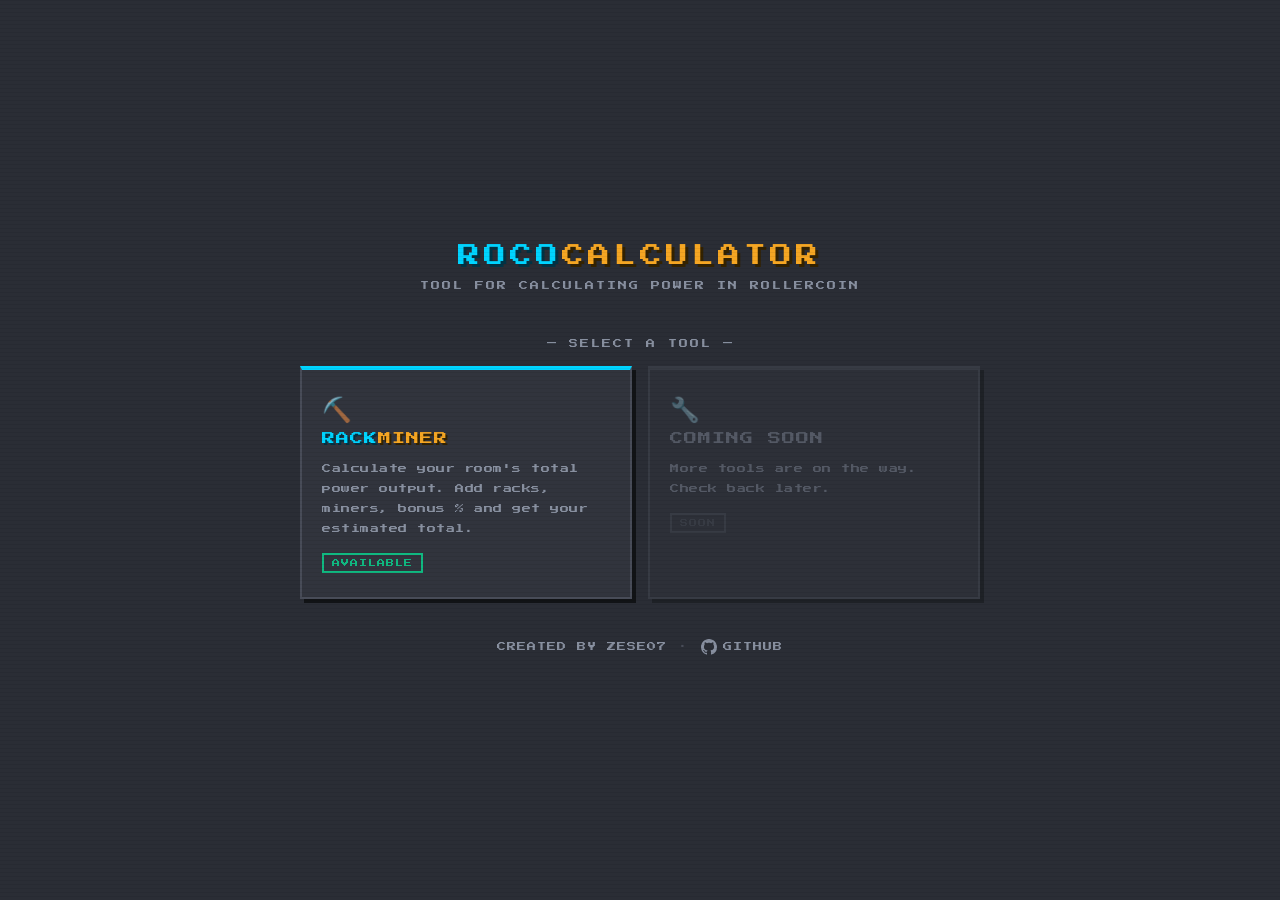
<file: index.html>
<!DOCTYPE html>
<html lang="en">
<head>
<meta charset="UTF-8">
<meta name="viewport" content="width=device-width, initial-scale=1.0">
<title>RocoCalculator</title>
<link href="https://fonts.googleapis.com/css2?family=Press+Start+2P&display=swap" rel="stylesheet">
<link rel="icon" type="image/svg+xml" href="assets/favicon.svg">
<link rel="stylesheet" href="styles.css?v=20260320-1">
</head>
<body class="home-page">

<div class="logo">
    <span class="brand-roco brand-main-roco">ROCO</span><span class="brand-calc brand-main-calc">CALCULATOR</span>
</div>
<p class="tagline">TOOL FOR CALCULATING POWER IN ROLLERCOIN</p>
<p class="section-label">— SELECT A TOOL —</p>

<div class="tools-grid">
    <a class="tool-card" href="rackminer/">
        <div class="icon">⛏️</div>
        <div class="name">
            <span class="brand-roco brand-mini-roco">RACK</span><span class="brand-calc brand-mini-calc">MINER</span>
        </div>
        <div class="desc">Calculate your room's total power output. Add racks, miners, bonus % and get your estimated total.</div>
        <div class="tag">AVAILABLE</div>
    </a>
    <div class="tool-card soon">
        <div class="icon">🔧</div>
        <div class="name tool-name-muted">COMING SOON</div>
        <div class="desc">More tools are on the way. Check back later.</div>
        <div class="tag">SOON</div>
    </div>
</div>

<div class="footer">
    <span>CREATED BY ZESE07</span>
    <span class="footer-separator">·</span>
    <a href="https://github.com/Zese07/rococalculator" target="_blank" rel="noopener">
        <svg class="gh-icon" viewBox="0 0 24 24"><path d="M12 0C5.37 0 0 5.37 0 12c0 5.31 3.435 9.795 8.205 11.385.6.105.825-.255.825-.57 0-.285-.015-1.23-.015-2.235-3.015.555-3.795-.735-4.035-1.41-.135-.345-.72-1.41-1.23-1.695-.42-.225-1.02-.78-.015-.795.945-.015 1.62.87 1.845 1.23 1.08 1.815 2.805 1.305 3.495.99.105-.78.42-1.305.765-1.605-2.67-.3-5.46-1.335-5.46-5.925 0-1.305.465-2.385 1.23-3.225-.12-.3-.54-1.53.12-3.18 0 0 1.005-.315 3.3 1.23.96-.27 1.98-.405 3-.405s2.04.135 3 .405c2.295-1.56 3.3-1.23 3.3-1.23.66 1.65.24 2.88.12 3.18.765.84 1.23 1.905 1.23 3.225 0 4.605-2.805 5.625-5.475 5.925.435.375.81 1.095.81 2.22 0 1.605-.015 2.895-.015 3.3 0 .315.225.69.825.57A12.02 12.02 0 0 0 24 12c0-6.63-5.37-12-12-12z"/></svg>
        GITHUB
    </a>
</div>
</body>
</html>
</file>
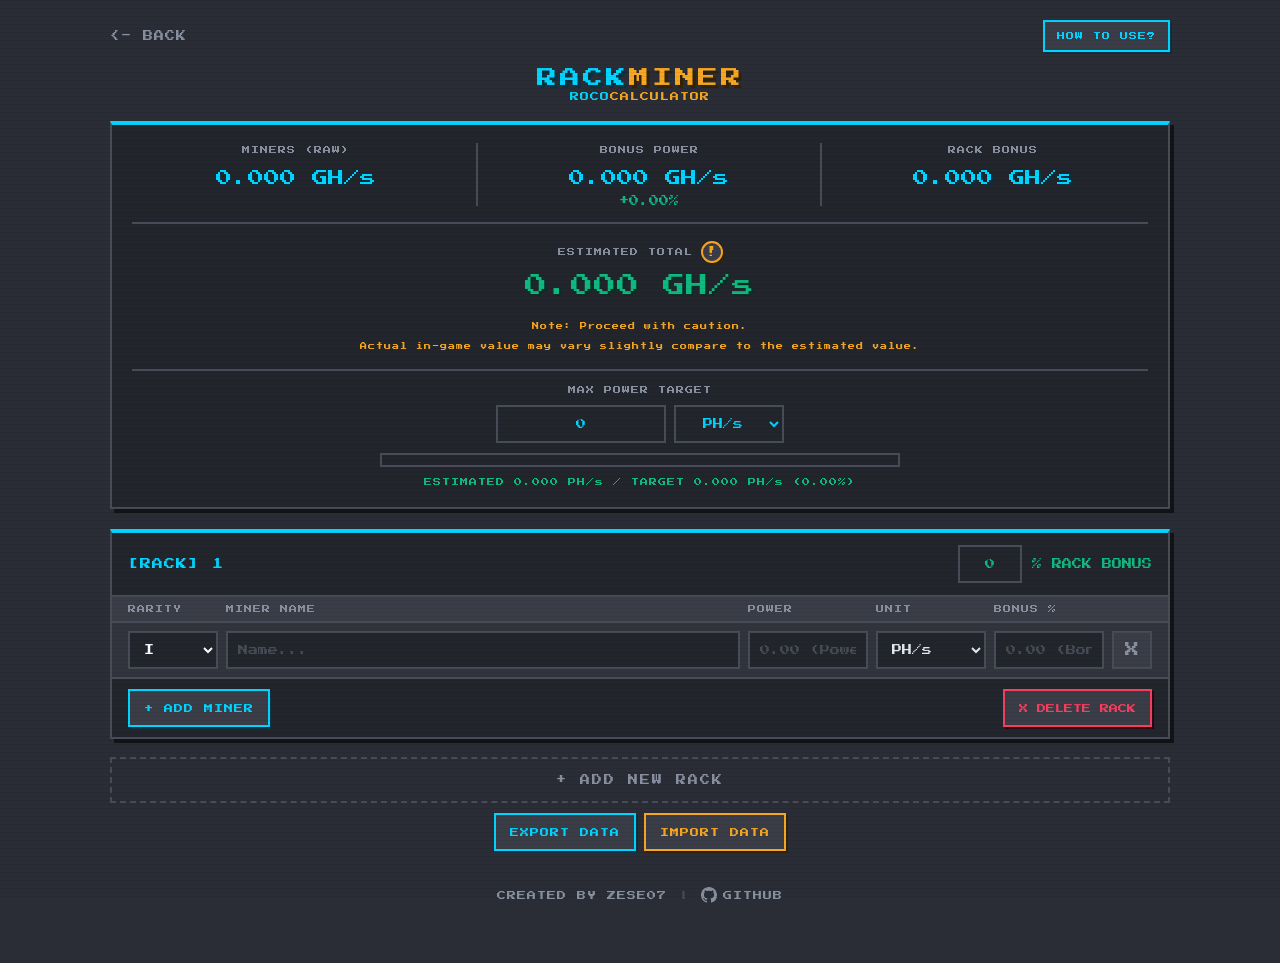
<file: rackminer/index.html>
﻿<!DOCTYPE html>
<html lang="en">
<head>
<meta charset="UTF-8">
<meta name="viewport" content="width=device-width, initial-scale=1.0">
<title>RackMiner - RocoCalculator</title>
<link href="https://fonts.googleapis.com/css2?family=Press+Start+2P&display=swap" rel="stylesheet">
<link rel="icon" type="image/svg+xml" href="../assets/favicon.svg">
<link rel="stylesheet" href="../styles.css?v=20260320-3">
</head>
<body class="rack-page">
<div class="container">

    <div class="top-actions">
        <a class="back-link" href="../"><- BACK</a>
        <button class="help-trigger" type="button" onclick="openHelpModal()">HOW TO USE?</button>
    </div>

    <div class="page-title">
        <span class="brand-roco brand-main-roco">RACK</span><span class="brand-calc brand-main-calc">MINER</span>
    </div>
    <div class="breadcrumb">
        <span class="brand-roco">ROCO</span><span class="brand-calc">CALCULATOR</span>
    </div>

    <div class="dashboard">
        <div class="dash-cell">
            <span class="label-head">MINERS (RAW)</span>
            <span class="dash-val" id="dMiners">0.000 PH/s</span>
        </div>
        <div class="dash-cell divider-cell">
            <span class="label-head">BONUS POWER</span>
            <span class="dash-val" id="dBonus">0.000 PH/s</span>
            <span class="dash-sub" id="dBonusPct">+0.00%</span>
        </div>
        <div class="dash-cell divider-cell">
            <span class="label-head">RACK BONUS</span>
            <span class="dash-val" id="dRack">0.000 PH/s</span>
        </div>
        <div class="total-footer">
            <div class="total-label-row">
                <span class="label-head">ESTIMATED TOTAL</span>
                <button class="caution-trigger" type="button" onclick="openCautionModal()" aria-label="Open caution notice">!</button>
            </div>
            <span class="total-big" id="dTotal">0.000 PH/s</span>
            <span class="total-note">Note: Proceed with caution.<br>Actual in-game value may vary slightly compare to the estimated value.<br></span>
            <div class="target-wrap">
                <label class="target-label" for="targetPowerValue">MAX POWER TARGET</label>
                <div class="target-input-row">
                    <input type="number" id="targetPowerValue" class="target-input" min="0" step="0.001" value="0" oninput="solve()">
                    <select id="targetPowerUnit" class="target-unit" onchange="solve()">
                        <option value="1" selected>PH/s</option>
                        <option value="1000">EH/s</option>
                        <option value="1000000">ZH/s</option>
                    </select>
                </div>
                <div class="target-progress">
                    <div class="target-progress-fill" id="targetFill"></div>
                </div>
                <span class="target-line" id="targetLine">ESTIMATED 0.000 PH/s / TARGET 0.000 PH/s (0.00%)</span>
            </div>
        </div>
        <span class="sync-tag" id="syncTag">SAVED</span>
    </div>

    <div id="rackContainer"></div>
    <button class="btn-add-rack" onclick="addRack(); solve();">+ ADD NEW RACK</button>
    <div class="io-actions">
        <button class="btn-io btn-export" onclick="exportRackMinerData()">EXPORT DATA</button>
        <button class="btn-io btn-import" onclick="triggerImportRackMinerData()">IMPORT DATA</button>
        <input id="importRackMinerFile" type="file" accept="application/json,.json" hidden onchange="importRackMinerData(event)">
    </div>

    <div id="deleteConfirmOverlay" class="confirm-overlay" aria-hidden="true">
        <div class="confirm-modal" role="dialog" aria-modal="true" aria-labelledby="deleteConfirmTitle" aria-describedby="deleteConfirmMessage">
            <div class="confirm-head">
                <span class="confirm-title" id="deleteConfirmTitle">DELETE ITEM?</span>
            </div>
            <p class="confirm-message" id="deleteConfirmMessage">This action cannot be undone.</p>
            <div class="confirm-actions">
                <button id="deleteConfirmConfirm" class="confirm-btn confirm-delete" type="button">DELETE</button>
                <button id="deleteConfirmCancel" class="confirm-btn confirm-cancel" type="button">CANCEL</button>
            </div>
        </div>
    </div>

    <div id="helpOverlay" class="confirm-overlay" aria-hidden="true">
        <div class="confirm-modal help-modal" role="dialog" aria-modal="true" aria-labelledby="helpModalTitle" aria-describedby="helpModalBody">
            <div class="confirm-head">
                <span class="confirm-title" id="helpModalTitle">HOW TO USE RACKMINER</span>
            </div>
            <div class="confirm-message help-message" id="helpModalBody">
                <p>1. Add your racks and set each RACK BONUS.</p>
                <p>2. Add miners and enter POWER, UNIT, and BONUS.</p>
                <p>3. Set MAX POWER TARGET to track safe limits.</p>
                <p>4. Things get saved locally but you can use EXPORT/IMPORT to back up or transfer your setup.</p>
            </div>
            <div class="confirm-actions">
                <button id="helpModalClose" class="confirm-btn help-close" type="button">GOT IT</button>
            </div>
        </div>
    </div>

    <div id="cautionOverlay" class="confirm-overlay" aria-hidden="true">
        <div class="confirm-modal caution-modal" role="dialog" aria-modal="true" aria-labelledby="cautionModalTitle">
            <div class="confirm-head">
                <span class="confirm-title" id="cautionModalTitle">CAUTION NOTICE</span>
            </div>
            <img class="caution-image" src="../assets/caution.png" alt="Caution notice image">
            <div class="confirm-actions">
                <button id="cautionModalClose" class="confirm-btn caution-close" type="button">CLOSE</button>
            </div>
        </div>
    </div>

    <div class="footer">
        <span>CREATED BY ZESE07</span>
        <span class="footer-separator">|</span>
        <a href="https://github.com/Zese07/rococalculator" target="_blank" rel="noopener">
            <svg class="gh-icon" viewBox="0 0 24 24"><path d="M12 0C5.37 0 0 5.37 0 12c0 5.31 3.435 9.795 8.205 11.385.6.105.825-.255.825-.57 0-.285-.015-1.23-.015-2.235-3.015.555-3.795-.735-4.035-1.41-.135-.345-.72-1.41-1.23-1.695-.42-.225-1.02-.78-.015-.795.945-.015 1.62.87 1.845 1.23 1.08 1.815 2.805 1.305 3.495.99.105-.78.42-1.305.765-1.605-2.67-.3-5.46-1.335-5.46-5.925 0-1.305.465-2.385 1.23-3.225-.12-.3-.54-1.53.12-3.18 0 0 1.005-.315 3.3 1.23.96-.27 1.98-.405 3-.405s2.04.135 3 .405c2.295-1.56 3.3-1.23 3.3-1.23.66 1.65.24 2.88.12 3.18.765.84 1.23 1.905 1.23 3.225 0 4.605-2.805 5.625-5.475 5.925.435.375.81 1.095.81 2.22 0 1.605-.015 2.895-.015 3.3 0 .315.225.69.825.57A12.02 12.02 0 0 0 24 12c0-6.63-5.37-12-12-12z"/></svg>
            GITHUB
        </a>
    </div>

</div>
<script src="./rackminer.js?v=20260320-3"></script>
</body>
</html>
</file>
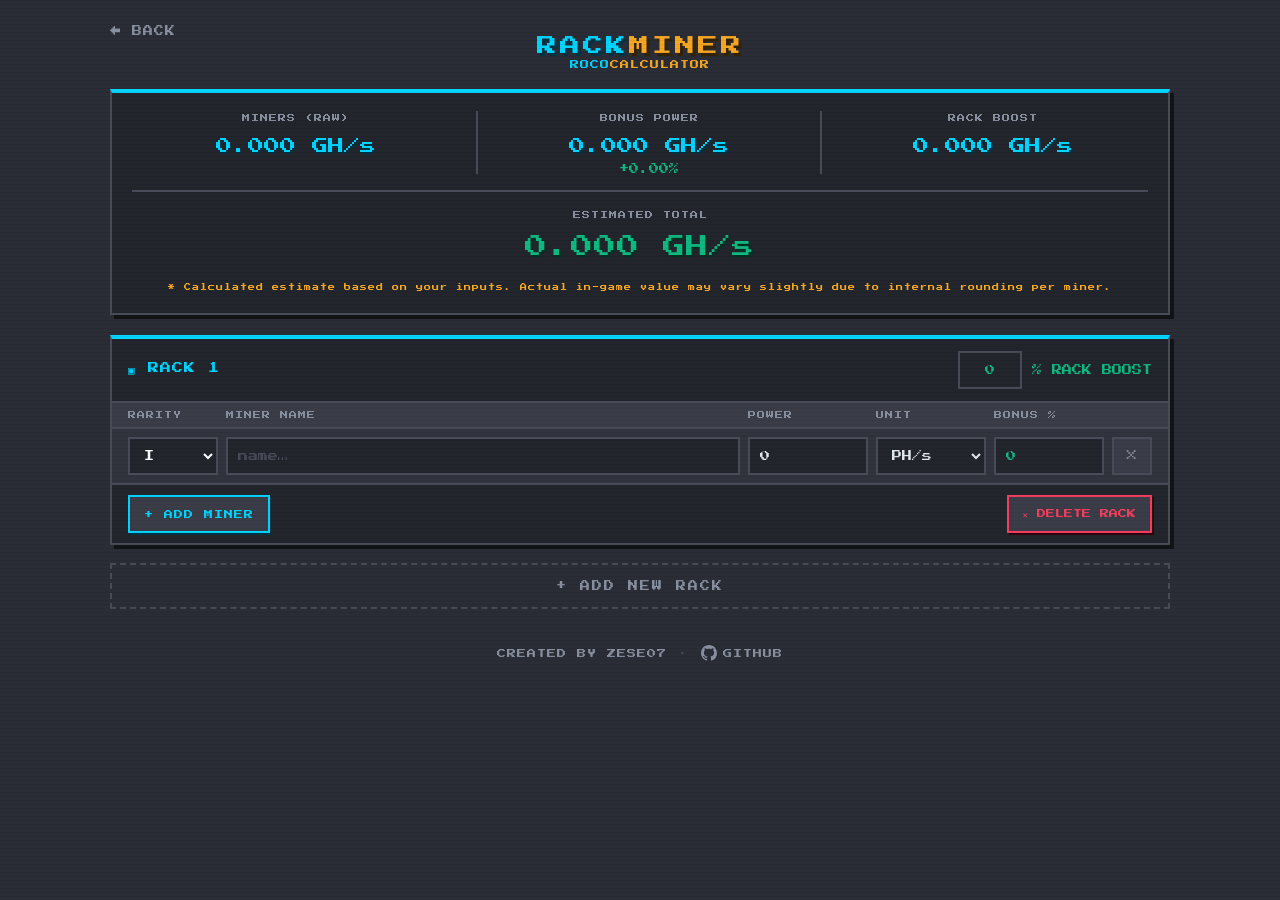
<file: rackminer.html>
<!DOCTYPE html>
<html lang="en">
<head>
<meta charset="UTF-8">
<title>RackMiner — RocoCalculator</title>
<link href="https://fonts.googleapis.com/css2?family=Press+Start+2P&display=swap" rel="stylesheet">
<link rel="icon" type="image/svg+xml" href="assets/favicon.svg">
<link rel="stylesheet" href="styles.css">
</head>
<body class="rack-page">
<div class="container">

    <a class="back-link" href="index.html">← BACK</a>

    <div class="page-title">
        <span class="brand-roco brand-main-roco">RACK</span><span class="brand-calc brand-main-calc">MINER</span>
    </div>
    <div class="breadcrumb">
        <span class="brand-roco">ROCO</span><span class="brand-calc">CALCULATOR</span>
    </div>

    <div class="dashboard">
        <div class="dash-cell">
            <span class="label-head">MINERS (RAW)</span>
            <span class="dash-val" id="dMiners">0.000 PH/s</span>
        </div>
        <div class="dash-cell divider-cell">
            <span class="label-head">BONUS POWER</span>
            <span class="dash-val" id="dBonus">0.000 PH/s</span>
            <span class="dash-sub" id="dBonusPct">+0.00%</span>
        </div>
        <div class="dash-cell divider-cell">
            <span class="label-head">RACK BOOST</span>
            <span class="dash-val" id="dRack">0.000 PH/s</span>
        </div>
        <div class="total-footer">
            <span class="label-head">ESTIMATED TOTAL</span>
            <span class="total-big" id="dTotal">0.000 PH/s</span>
            <span class="total-note">* Calculated estimate based on your inputs. Actual in-game value may vary slightly due to internal rounding per miner.</span>
        </div>
        <span class="sync-tag" id="syncTag">SAVED ✓</span>
    </div>

    <div id="rackContainer"></div>
    <button class="btn-add-rack" onclick="addRack(); solve();">+ ADD NEW RACK</button>

    <div class="footer">
        <span>CREATED BY ZESE07</span>
        <span class="footer-separator">·</span>
        <a href="https://github.com/Zese07/rococalculator" target="_blank" rel="noopener">
            <svg class="gh-icon" viewBox="0 0 24 24"><path d="M12 0C5.37 0 0 5.37 0 12c0 5.31 3.435 9.795 8.205 11.385.6.105.825-.255.825-.57 0-.285-.015-1.23-.015-2.235-3.015.555-3.795-.735-4.035-1.41-.135-.345-.72-1.41-1.23-1.695-.42-.225-1.02-.78-.015-.795.945-.015 1.62.87 1.845 1.23 1.08 1.815 2.805 1.305 3.495.99.105-.78.42-1.305.765-1.605-2.67-.3-5.46-1.335-5.46-5.925 0-1.305.465-2.385 1.23-3.225-.12-.3-.54-1.53.12-3.18 0 0 1.005-.315 3.3 1.23.96-.27 1.98-.405 3-.405s2.04.135 3 .405c2.295-1.56 3.3-1.23 3.3-1.23.66 1.65.24 2.88.12 3.18.765.84 1.23 1.905 1.23 3.225 0 4.605-2.805 5.625-5.475 5.925.435.375.81 1.095.81 2.22 0 1.605-.015 2.895-.015 3.3 0 .315.225.69.825.57A12.02 12.02 0 0 0 24 12c0-6.63-5.37-12-12-12z"/></svg>
            GITHUB
        </a>
    </div>

</div>
<script>
    const RARITY_CLS = { 'I': 'rarity-I', 'II': 'rarity-II', 'III': 'rarity-III', 'IV': 'rarity-IV', 'V': 'rarity-V' };

    const UNITS = [
        { label: 'GH/s', val: 0.000001 },
        { label: 'TH/s', val: 0.001    },
        { label: 'PH/s', val: 1        },
        { label: 'EH/s', val: 1000     },
        { label: 'ZH/s', val: 1000000  },
    ];

    function unitOptions(saved) {
        return UNITS.map(u => `<option value="${u.val}" ${saved == u.val ? 'selected' : ''}>${u.label}</option>`).join('');
    }

    function rarityOptions(saved) {
        return ['I','II','III','IV','V'].map(k =>
            `<option value="${k}" ${saved == k ? 'selected' : ''}>${k}</option>`
        ).join('');
    }

    function updateRarityColor(select) {
        const cls = RARITY_CLS[select.value] || 'rarity-I';
        select.className = 'm-rarity ' + cls;
        const nameInput = select.closest('.miner-row').querySelector('.m-name');
        if (nameInput) nameInput.className = 'm-name ' + cls;
    }

    let rackCount = 0;

    function addRack(data = null) {
        rackCount++;
        const id = Date.now() + Math.random();
        const div = document.createElement('div');
        div.className = 'rack-box';
        div.id = `rack_${id}`;
        div.dataset.num = rackCount;
        div.innerHTML = `
            <div class="rack-header">
                <span class="rack-title">▣ RACK ${rackCount}</span>
                <div class="rack-boost-wrap">
                    <input type="number" class="r-bonus" value="${data ? data.bonus : 0}" oninput="solve()">
                    <span>% RACK BOOST</span>
                </div>
            </div>
            <div class="col-heads">
                <span class="col-head">RARITY</span>
                <span class="col-head">MINER NAME</span>
                <span class="col-head">POWER</span>
                <span class="col-head">UNIT</span>
                <span class="col-head">BONUS %</span>
                <span></span>
            </div>
            <div class="miners-wrap" id="miners_${id}"></div>
            <div class="rack-footer">
                <button class="btn-add-miner" onclick="addMiner('${id}'); solve();">+ ADD MINER</button>
                <button class="btn-del-rack" onclick="this.closest('.rack-box').remove(); renumberRacks(); solve();">✕ DELETE RACK</button>
            </div>
        `;
        document.getElementById('rackContainer').appendChild(div);
        if (data && data.miners) {
            data.miners.forEach(m => addMiner(id, m));
        } else {
            addMiner(id);
        }
    }

    function renumberRacks() {
        let n = 0;
        document.querySelectorAll('.rack-box').forEach(rack => {
            n++;
            rack.querySelector('.rack-title').textContent = '▣ RACK ' + n;
        });
        rackCount = n;
    }

    function addMiner(rId, data = null) {
        const container = document.getElementById(`miners_${rId}`);
        const wrapper = document.createElement('div');
        wrapper.className = 'miner-wrapper';
        const savedUnit = data ? data.unit : 1;
        const savedRarity = data ? (data.tier || 'I') : 'I';
        const cls = RARITY_CLS[savedRarity] || 'rarity-I';
        wrapper.innerHTML = `
            <div class="miner-row">
                <select class="m-rarity ${cls}" onchange="updateRarityColor(this); solve()">
                    ${rarityOptions(savedRarity)}
                </select>
                <input type="text" class="m-name ${cls}" value="${data ? data.name : ''}" placeholder="name…" oninput="solve()">
                <input type="number" class="m-pow" value="${data ? data.pow : ''}" placeholder="0.000" oninput="solve()">
                <select class="m-unit" onchange="solve()">
                    ${unitOptions(savedUnit)}
                </select>
                <input type="number" class="m-bonus" value="${data ? data.bonus : ''}" placeholder="0.00" oninput="solve()">
                <button class="del-miner" onclick="this.closest('.miner-wrapper').remove(); solve();">×</button>
            </div>
            <div class="lock-indicator">⚠ DUPLICATE RARITY — 0% BONUS</div>
        `;
        container.appendChild(wrapper);
    }

    function fmt(ph) {
        if (ph >= 1000000) return (ph / 1000000).toFixed(3) + ' ZH/s';
        if (ph >= 1000)    return (ph / 1000).toFixed(3) + ' EH/s';
        if (ph >= 1)       return ph.toFixed(3) + ' PH/s';
        if (ph >= 0.001)   return (ph * 1000).toFixed(3) + ' TH/s';
        return (ph * 1000000).toFixed(3) + ' GH/s';
    }

    function solve() {
        let totalRawPH = 0, totalRackBonusPH = 0, totalUniqueBonusPct = 0;
        let globalRegistry = new Set();
        let exportData = [];

        document.querySelectorAll('.rack-box').forEach(rack => {
            const rBoost = (parseFloat(rack.querySelector('.r-bonus').value) || 0) / 100;
            let rackRawPH = 0;
            let minersArray = [];

            rack.querySelectorAll('.miner-row').forEach(row => {
                if (!row.querySelector('.m-rarity')) return;
                const tier = row.querySelector('.m-rarity').value;
                const name = row.querySelector('.m-name').value.trim().toLowerCase();
                const p = parseFloat(row.querySelector('.m-pow').value) || 0;
                const u = parseFloat(row.querySelector('.m-unit').value);
                const b = (parseFloat(row.querySelector('.m-bonus').value) || 0) / 100;
                const raw = p * u;
                rackRawPH += raw;

                const uid = `${name}_${tier}`;
                if (name !== '' && !globalRegistry.has(uid)) {
                    totalUniqueBonusPct += b;
                    globalRegistry.add(uid);
                    row.classList.remove('is-locked');
                } else if (name !== '') {
                    row.classList.add('is-locked');
                } else {
                    totalUniqueBonusPct += b;
                }
                minersArray.push({ tier, name: row.querySelector('.m-name').value, pow: p, unit: u, bonus: b * 100 });
            });

            totalRawPH += rackRawPH;
            totalRackBonusPH += rackRawPH * rBoost;
            exportData.push({ bonus: rBoost * 100, miners: minersArray });
        });

        const bonusValPH = (totalRawPH + totalRackBonusPH) * totalUniqueBonusPct;
        const total = totalRawPH + totalRackBonusPH + bonusValPH;

        document.getElementById('dMiners').innerText = fmt(totalRawPH);
        document.getElementById('dRack').innerText = fmt(totalRackBonusPH);
        document.getElementById('dBonus').innerText = fmt(bonusValPH);
        document.getElementById('dBonusPct').innerText = '+' + (totalUniqueBonusPct * 100).toFixed(2) + '%';
        document.getElementById('dTotal').innerText = fmt(total);

        localStorage.setItem('rocoRackMiner', JSON.stringify(exportData));
        const tag = document.getElementById('syncTag');
        tag.style.opacity = '1';
        setTimeout(() => { tag.style.opacity = '0'; }, 1000);
    }

    window.onload = () => {
        const saved = JSON.parse(localStorage.getItem('rocoRackMiner'));
        if (saved && saved.length > 0) {
            saved.forEach(r => addRack(r));
        } else {
            addRack();
        }
        solve();
    };
</script>
</body>
</html>
</file>
<file: styles.css>
:root {
    --bg: #2a2d35;
    --panel: #31343d;
    --panel-dark: #22252c;
    --panel-mid: #3a3d47;
    --border: #484c58;
    --text: #e2e8f0;
    --muted: #8890a0;
    --accent-cyan: #00d4ff;
    --accent-green: #10b981;
    --accent-orange: #f5a623;
    --shadow: #111316;
}

* {
    box-sizing: border-box;
    margin: 0;
    padding: 0;
}

body {
    font-family: 'Press Start 2P', monospace;
    background: var(--bg);
    color: var(--text);
    min-height: 100vh;
}

body::before {
    content: '';
    position: fixed;
    inset: 0;
    background: repeating-linear-gradient(
        0deg,
        transparent,
        transparent 3px,
        rgba(0, 0, 0, 0.05) 3px,
        rgba(0, 0, 0, 0.05) 4px
    );
    pointer-events: none;
    z-index: 9999;
}

.brand-roco {
    color: var(--accent-cyan);
}

.brand-calc {
    color: var(--accent-orange);
}

.brand-main-roco {
    text-shadow: 3px 3px 0 #003344;
}

.brand-main-calc {
    text-shadow: 3px 3px 0 #332200;
}

.brand-mini-roco {
    text-shadow: 2px 2px 0 #003344;
}

.brand-mini-calc {
    text-shadow: 2px 2px 0 #332200;
}

.footer-separator {
    color: var(--border);
}

.footer {
    display: flex;
    align-items: center;
    justify-content: center;
    gap: 12px;
    font-size: 9px;
    color: var(--muted);
    letter-spacing: 1px;
    flex-wrap: wrap;
}

.footer a {
    color: var(--muted);
    text-decoration: none;
    display: flex;
    align-items: center;
    gap: 6px;
    transition: color 0.12s;
}

.footer a:hover {
    color: var(--accent-cyan);
}

.gh-icon {
    width: 16px;
    height: 16px;
    fill: currentColor;
}

.home-page {
    display: flex;
    flex-direction: column;
    align-items: center;
    justify-content: center;
    padding: 40px 20px;
}

.title-image-wrap {
    width: 100%;
    display: flex;
    justify-content: center;
    margin-bottom: 14px;
}

.title-image {
    width: min(460px, 94vw);
    height: auto;
    display: block;
}

.logo {
    font-size: 22px;
    letter-spacing: 4px;
    margin-bottom: 10px;
    text-align: center;
}

.tagline {
    font-size: 9px;
    color: var(--muted);
    letter-spacing: 2px;
    text-align: center;
    margin-bottom: 44px;
    line-height: 2;
}

.section-label {
    font-size: 9px;
    color: var(--muted);
    letter-spacing: 2px;
    margin-bottom: 18px;
    text-align: center;
}

.tools-grid {
    display: grid;
    grid-template-columns: repeat(auto-fit, minmax(260px, 1fr));
    gap: 16px;
    width: 100%;
    max-width: 680px;
}

.tool-card {
    background: var(--panel);
    border: 2px solid var(--border);
    border-top: 4px solid var(--accent-cyan);
    box-shadow: 4px 4px 0 var(--shadow);
    padding: 24px 20px;
    cursor: pointer;
    text-decoration: none;
    color: inherit;
    display: flex;
    flex-direction: column;
    gap: 14px;
    transition: background 0.12s;
}

.tool-card:hover {
    background: var(--panel-mid);
}

.tool-card:active {
    transform: translate(2px, 2px);
    box-shadow: 2px 2px 0 var(--shadow);
}

.tool-card .icon {
    font-size: 24px;
    line-height: 1;
}

.tool-card .name {
    font-size: 13px;
    letter-spacing: 1px;
}

.tool-card .desc {
    font-size: 9px;
    color: var(--muted);
    line-height: 2.2;
    letter-spacing: 0.5px;
}

.tool-card .tag {
    display: inline-block;
    font-size: 8px;
    color: var(--accent-green);
    border: 2px solid var(--accent-green);
    padding: 4px 8px;
    letter-spacing: 1px;
    align-self: flex-start;
}

.tool-card.soon {
    border-top-color: var(--border);
    cursor: default;
    opacity: 0.45;
}

.tool-card.soon:hover {
    background: var(--panel);
}

.tool-card.soon:active {
    transform: none;
    box-shadow: 4px 4px 0 var(--shadow);
}

.tool-card.soon .tag {
    color: var(--border);
    border-color: var(--border);
}

.tool-name-muted {
    color: var(--muted);
}

.home-page .footer {
    margin-top: 40px;
}

@media (max-width: 640px) {
    .logo {
        font-size: 18px;
        letter-spacing: 2px;
    }

    .tools-grid {
        grid-template-columns: 1fr;
    }
}

.rack-page {
    padding: 20px 20px 60px;
}

.container {
    max-width: 1060px;
    margin: 0 auto;
}

.top-actions {
    display: flex;
    justify-content: space-between;
    align-items: center;
    gap: 10px;
    margin-bottom: 16px;
}

.back-link {
    display: inline-flex;
    align-items: center;
    gap: 8px;
    font-size: 10px;
    color: #8890a0;
    text-decoration: none;
    letter-spacing: 1px;
    margin-bottom: 0;
    transition: color 0.12s;
}

.back-link:hover {
    color: #00d4ff;
}

.help-trigger {
    font-family: inherit;
    font-size: 8px;
    height: 32px;
    padding: 0 12px;
    border: 2px solid #00d4ff;
    background: #3a3d47;
    color: #00d4ff;
    letter-spacing: 1px;
    cursor: pointer;
    box-shadow: 2px 2px 0 #003344;
    display: inline-flex;
    align-items: center;
    justify-content: center;
}

.help-trigger:hover {
    background: rgba(0, 212, 255, 0.1);
}

.help-trigger:active {
    transform: translate(2px, 2px);
    box-shadow: none;
}

.page-title {
    text-align: center;
    font-size: 20px;
    letter-spacing: 3px;
    margin-bottom: 4px;
}

.breadcrumb {
    text-align: center;
    font-size: 9px;
    color: #8890a0;
    letter-spacing: 1px;
    margin-bottom: 20px;
}

.dashboard {
    background: #22252c;
    border: 2px solid #484c58;
    border-top: 4px solid #00d4ff;
    padding: 18px 20px;
    display: grid;
    grid-template-columns: repeat(3, 1fr);
    gap: 16px;
    margin-bottom: 20px;
    position: relative;
    box-shadow: 4px 4px 0 #111316;
}

.dash-cell {
    text-align: center;
}

.label-head {
    font-size: 8px;
    color: #8890a0;
    letter-spacing: 1px;
    display: block;
    margin-bottom: 10px;
    line-height: 1.8;
}

.dash-val {
    font-size: 16px;
    color: #00d4ff;
    display: block;
    text-shadow: 2px 2px 0 #003344;
    line-height: 1.4;
}

.dash-sub {
    font-size: 10px;
    color: #10b981;
    display: block;
    margin-top: 6px;
}

.divider-cell {
    border-left: 2px solid #484c58;
    padding-left: 16px;
}

.total-footer {
    grid-column: span 3;
    border-top: 2px solid #484c58;
    padding-top: 16px;
    text-align: center;
}

.total-label-row {
    display: inline-flex;
    align-items: center;
    gap: 8px;
    margin-bottom: 8px;
}

.total-label-row .label-head {
    margin-bottom: 0;
}

.caution-trigger {
    width: 22px;
    height: 22px;
    border-radius: 50%;
    border: 2px solid #f5a623;
    background: #3a3d47;
    color: #f5a623;
    box-shadow: 2px 2px 0 #332200;
    font-family: inherit;
    font-size: 10px;
    line-height: 1;
    cursor: pointer;
    display: inline-flex;
    align-items: center;
    justify-content: center;
}

.caution-trigger:hover {
    background: rgba(245, 166, 35, 0.12);
}

.caution-trigger:active {
    transform: translate(1px, 1px);
    box-shadow: none;
}

.total-big {
    font-size: 22px;
    color: #10b981;
    text-shadow: 2px 2px 0 #003322;
    letter-spacing: 1px;
    line-height: 1.4;
    display: block;
    margin-bottom: 12px;
}

.total-note {
    font-size: 7px;
    color: #f5a623;
    letter-spacing: 1px;
    line-height: 2.2;
}

.target-wrap {
    margin-top: 14px;
    border-top: 2px solid #484c58;
    padding-top: 12px;
    display: grid;
    gap: 8px;
}

.target-label {
    font-size: 8px;
    color: #8890a0;
    letter-spacing: 1px;
    line-height: 1.8;
}

.target-input-row {
    display: flex;
    justify-content: center;
    align-items: center;
    gap: 8px;
}

.target-input {
    width: 170px;
    text-align: center;
    color: #00d4ff;
}

.target-unit {
    width: 110px;
    text-align: center;
    color: #00d4ff;
}

.target-progress {
    width: 100%;
    max-width: 520px;
    height: 14px;
    margin: 2px auto 0;
    border: 2px solid #484c58;
    background: #22252c;
    overflow: hidden;
}

.target-progress-fill {
    width: 0;
    height: 100%;
    background: linear-gradient(90deg, #00d4ff, #10b981);
    transition: width 0.15s ease;
}

.target-progress-fill.target-state-safe {
    background: linear-gradient(90deg, #00d4ff, #10b981);
}

.target-progress-fill.target-state-near {
    background: linear-gradient(90deg, #f5a623, #facc15);
}

.target-progress-fill.target-state-over {
    background: linear-gradient(90deg, #f43f5e, #ef4444);
}

.target-line {
    font-size: 8px;
    color: #8890a0;
    letter-spacing: 1px;
    line-height: 1.8;
}

.target-line.target-state-safe {
    color: #10b981;
}

.target-line.target-state-near {
    color: #f5a623;
}

.target-line.target-state-over {
    color: #f43f5e;
}

.sync-tag {
    position: absolute;
    top: 8px;
    right: 12px;
    font-size: 8px;
    color: #10b981;
    opacity: 0;
    transition: 0.4s;
}

.rack-box {
    background: #31343d;
    border: 2px solid #484c58;
    border-top: 4px solid #00d4ff;
    margin-bottom: 14px;
    box-shadow: 4px 4px 0 #111316;
}

.rack-header {
    display: flex;
    justify-content: space-between;
    align-items: center;
    padding: 12px 16px;
    background: #22252c;
    border-bottom: 2px solid #484c58;
    gap: 12px;
    flex-wrap: wrap;
}

.rack-title {
    font-size: 11px;
    color: #00d4ff;
    letter-spacing: 1px;
}

.rack-boost-wrap {
    display: flex;
    align-items: center;
    gap: 10px;
    font-size: 10px;
    color: #10b981;
}

.rack-boost-wrap input {
    width: 64px !important;
    color: #10b981 !important;
    text-align: center;
}

.col-heads {
    display: grid;
    grid-template-columns: 90px 2fr 120px 110px 110px 40px;
    gap: 8px;
    padding: 8px 16px;
    background: #3a3d47;
    border-bottom: 2px solid #484c58;
}

.col-head {
    font-size: 8px;
    color: #8890a0;
    letter-spacing: 1px;
    display: flex;
    align-items: center;
}

.miners-wrap {
    padding: 0 16px;
}

.miner-wrapper {
    border-bottom: 1px solid #3a3d47;
}

.miner-wrapper:last-child {
    border-bottom: none;
}

.miner-row {
    display: grid;
    grid-template-columns: 90px 2fr 120px 110px 110px 40px;
    gap: 8px;
    padding: 8px 0;
    align-items: center;
}

.is-locked {
    opacity: 0.22;
    filter: grayscale(1);
}

.lock-indicator {
    font-size: 8px;
    color: #f43f5e;
    text-align: right;
    padding: 0 0 6px;
    display: none;
    line-height: 1.8;
}

.is-locked + .lock-indicator {
    display: block;
}

input,
select {
    background: #22252c;
    border: 2px solid #484c58;
    color: #e2e8f0;
    padding: 0 10px;
    font-family: inherit;
    font-size: 10px;
    width: 100%;
    border-radius: 0;
    height: 38px;
    transition: border-color 0.12s;
}

input:focus,
select:focus {
    outline: none;
    border-color: #00d4ff;
}

input[type="number"]::-webkit-outer-spin-button,
input[type="number"]::-webkit-inner-spin-button {
    -webkit-appearance: none;
    margin: 0;
}

input[type="number"] {
    -moz-appearance: textfield;
    appearance: textfield;
}

input::placeholder {
    color: #484c58;
}

.rarity-I {
    color: #ffffff !important;
}

.rarity-II {
    color: #10b981 !important;
}

.rarity-III {
    color: #00d4ff !important;
}

.rarity-IV {
    color: #f472b6 !important;
}

.rarity-V {
    color: #f5a623 !important;
}

.m-bonus {
    color: #10b981 !important;
}

.rack-footer {
    display: flex;
    gap: 8px;
    padding: 10px 16px;
    background: #22252c;
    border-top: 2px solid #484c58;
}

.btn-add-miner,
.btn-del-rack,
.del-miner,
.btn-add-rack {
    font-family: inherit;
}

.btn-add-miner {
    background: #3a3d47;
    border: 2px solid #00d4ff;
    color: #00d4ff;
    font-size: 9px;
    padding: 0 14px;
    height: 38px;
    cursor: pointer;
    letter-spacing: 1px;
    box-shadow: 2px 2px 0 #003344;
    transition: background 0.1s;
    display: flex;
    align-items: center;
}

.btn-add-miner:hover {
    background: rgba(0, 212, 255, 0.1);
}

.btn-add-miner:active {
    transform: translate(2px, 2px);
    box-shadow: none;
}

.btn-del-rack {
    background: #3a3d47;
    border: 2px solid #f43f5e;
    color: #f43f5e;
    font-size: 9px;
    padding: 0 14px;
    height: 38px;
    cursor: pointer;
    margin-left: auto;
    box-shadow: 2px 2px 0 #330011;
    transition: background 0.1s;
    display: flex;
    align-items: center;
}

.btn-del-rack:hover {
    background: rgba(244, 63, 94, 0.1);
}

.btn-del-rack:active {
    transform: translate(2px, 2px);
    box-shadow: none;
}

.del-miner {
    background: #3a3d47;
    border: 2px solid #484c58;
    color: #8890a0;
    font-size: 14px;
    width: 40px;
    height: 38px;
    cursor: pointer;
    display: flex;
    align-items: center;
    justify-content: center;
    flex-shrink: 0;
    transition: border-color 0.1s, color 0.1s;
}

.del-miner:hover {
    border-color: #f43f5e;
    color: #f43f5e;
}

.del-miner:active {
    transform: translate(2px, 2px);
}

.btn-add-rack {
    width: 100%;
    background: transparent;
    border: 2px dashed #484c58;
    color: #8890a0;
    font-size: 10px;
    padding: 16px;
    cursor: pointer;
    letter-spacing: 2px;
    margin-top: 4px;
    transition: all 0.15s;
}

.btn-add-rack:hover {
    border-color: #00d4ff;
    color: #00d4ff;
}

.btn-add-rack:active {
    transform: translate(2px, 2px);
}

.io-actions {
    margin-top: 10px;
    display: flex;
    gap: 8px;
    justify-content: center;
    flex-wrap: wrap;
}

.btn-io {
    background: #3a3d47;
    border: 2px solid #484c58;
    color: #8890a0;
    font-family: inherit;
    font-size: 9px;
    padding: 0 14px;
    height: 38px;
    cursor: pointer;
    letter-spacing: 1px;
    display: inline-flex;
    align-items: center;
    justify-content: center;
    transition: background 0.1s, color 0.1s, border-color 0.1s;
}

.btn-export {
    border-color: #00d4ff;
    color: #00d4ff;
    box-shadow: 2px 2px 0 #003344;
}

.btn-export:hover {
    background: rgba(0, 212, 255, 0.1);
}

.btn-import {
    border-color: #f5a623;
    color: #f5a623;
    box-shadow: 2px 2px 0 #332200;
}

.btn-import:hover {
    background: rgba(245, 166, 35, 0.1);
}

.btn-io:active {
    transform: translate(2px, 2px);
    box-shadow: none;
}

.confirm-overlay {
    position: fixed;
    inset: 0;
    background: rgba(10, 12, 16, 0.84);
    display: none;
    align-items: center;
    justify-content: center;
    padding: 18px;
    z-index: 10001;
}

.confirm-overlay.is-open {
    display: flex;
}

.confirm-modal {
    width: min(520px, 100%);
    background: #22252c;
    border: 2px solid #484c58;
    border-top: 4px solid #00d4ff;
    box-shadow: 6px 6px 0 #111316;
    padding: 16px;
}

.confirm-head {
    margin-bottom: 10px;
}

.confirm-title {
    font-size: 11px;
    color: #00d4ff;
    letter-spacing: 1px;
    text-shadow: 2px 2px 0 #003344;
}

.confirm-message {
    font-size: 9px;
    color: #e2e8f0;
    line-height: 2;
    letter-spacing: 1px;
    margin-bottom: 14px;
}

.confirm-actions {
    display: flex;
    gap: 8px;
    justify-content: flex-end;
    flex-wrap: wrap;
}

.confirm-btn {
    font-family: inherit;
    font-size: 9px;
    height: 38px;
    padding: 0 14px;
    border: 2px solid #484c58;
    background: #3a3d47;
    color: #e2e8f0;
    letter-spacing: 1px;
    cursor: pointer;
    display: inline-flex;
    align-items: center;
    justify-content: center;
}

.confirm-btn:active {
    transform: translate(2px, 2px);
    box-shadow: none;
}

.confirm-cancel {
    border-color: #f5a623;
    color: #f5a623;
    box-shadow: 2px 2px 0 #332200;
}

.confirm-cancel:hover {
    background: rgba(245, 166, 35, 0.1);
}

.confirm-delete {
    border-color: #f43f5e;
    color: #f43f5e;
    box-shadow: 2px 2px 0 #330011;
}

.confirm-delete:hover {
    background: rgba(244, 63, 94, 0.1);
}

.help-modal {
    border-color: #2f4f66;
    border-top-color: #00d4ff;
}

.help-modal .confirm-title {
    color: #00d4ff;
    text-shadow: 2px 2px 0 #003344;
}

.help-message {
    display: grid;
    gap: 8px;
}

.help-message p {
    margin: 0;
}

.help-close {
    border-color: #f5a623;
    color: #f5a623;
    box-shadow: 2px 2px 0 #332200;
}

.help-close:hover {
    background: rgba(245, 166, 35, 0.1);
}

.caution-modal {
    width: min(100%, 440px);
    padding: 12px 0;
    border-color: #2f4f66;
    border-top-color: #00d4ff;
}

.caution-modal .confirm-head,
.caution-modal .confirm-actions {
    padding: 0 12px;
}

.caution-modal .confirm-title {
    color: #00d4ff;
    text-shadow: 2px 2px 0 #003344;
}

.caution-image {
    display: block;
    width: 100%;
    height: auto;
    margin: 0 0 12px;
    border: 2px solid #484c58;
    background: #111316;
}

.caution-close {
    border-color: #f5a623;
    color: #f5a623;
    box-shadow: 2px 2px 0 #332200;
}

.caution-close:hover {
    background: rgba(245, 166, 35, 0.1);
}

.rack-page .footer {
    margin-top: 36px;
}

@media (max-width: 900px) {
    .dashboard {
        grid-template-columns: 1fr;
    }

    .divider-cell {
        border-left: none;
        border-top: 2px solid #484c58;
        padding-left: 0;
        padding-top: 16px;
    }

    .total-footer {
        grid-column: span 1;
    }

    .rack-box {
        overflow-x: auto;
    }

    .col-heads,
    .miner-row {
        min-width: 620px;
    }
}

@media (max-width: 700px) {
    .rack-page {
        padding: 14px 12px 44px;
    }

    .top-actions {
        flex-wrap: wrap;
        gap: 8px;
    }

    .help-trigger {
        margin-left: auto;
    }

    .page-title {
        font-size: 16px;
        letter-spacing: 2px;
    }

    .breadcrumb {
        font-size: 8px;
        margin-bottom: 14px;
    }

    .dashboard {
        padding: 14px 12px;
        gap: 12px;
    }

    .dash-val {
        font-size: 14px;
    }

    .total-big {
        font-size: 18px;
    }

    .total-label-row {
        gap: 6px;
    }

    .caution-trigger {
        width: 20px;
        height: 20px;
        font-size: 9px;
    }

    .target-input-row {
        flex-direction: column;
        gap: 6px;
    }

    .target-input,
    .target-unit {
        width: 100%;
        max-width: 320px;
    }

    .rack-header {
        padding: 10px 12px;
    }

    .col-heads {
        display: none;
    }

    .miners-wrap {
        padding: 0 12px;
    }

    .miner-row {
        min-width: 0;
        grid-template-columns: 1fr 1fr;
        gap: 8px;
        padding: 10px 0;
    }

    .miner-row .m-rarity,
    .miner-row .m-name,
    .miner-row .m-pow,
    .miner-row .m-unit,
    .miner-row .m-bonus,
    .miner-row .del-miner {
        grid-column: span 2;
    }

    .miner-row .m-rarity {
        text-align: center;
    }

    .miner-row .del-miner {
        width: 100%;
        height: 34px;
    }

    .rack-footer {
        flex-direction: column;
        padding: 10px 12px;
    }

    .btn-add-miner,
    .btn-del-rack {
        width: 100%;
        justify-content: center;
    }

    .btn-del-rack {
        margin-left: 0;
    }

    .btn-io {
        width: 100%;
    }

    .confirm-modal {
        padding: 12px;
    }
}
</file>
